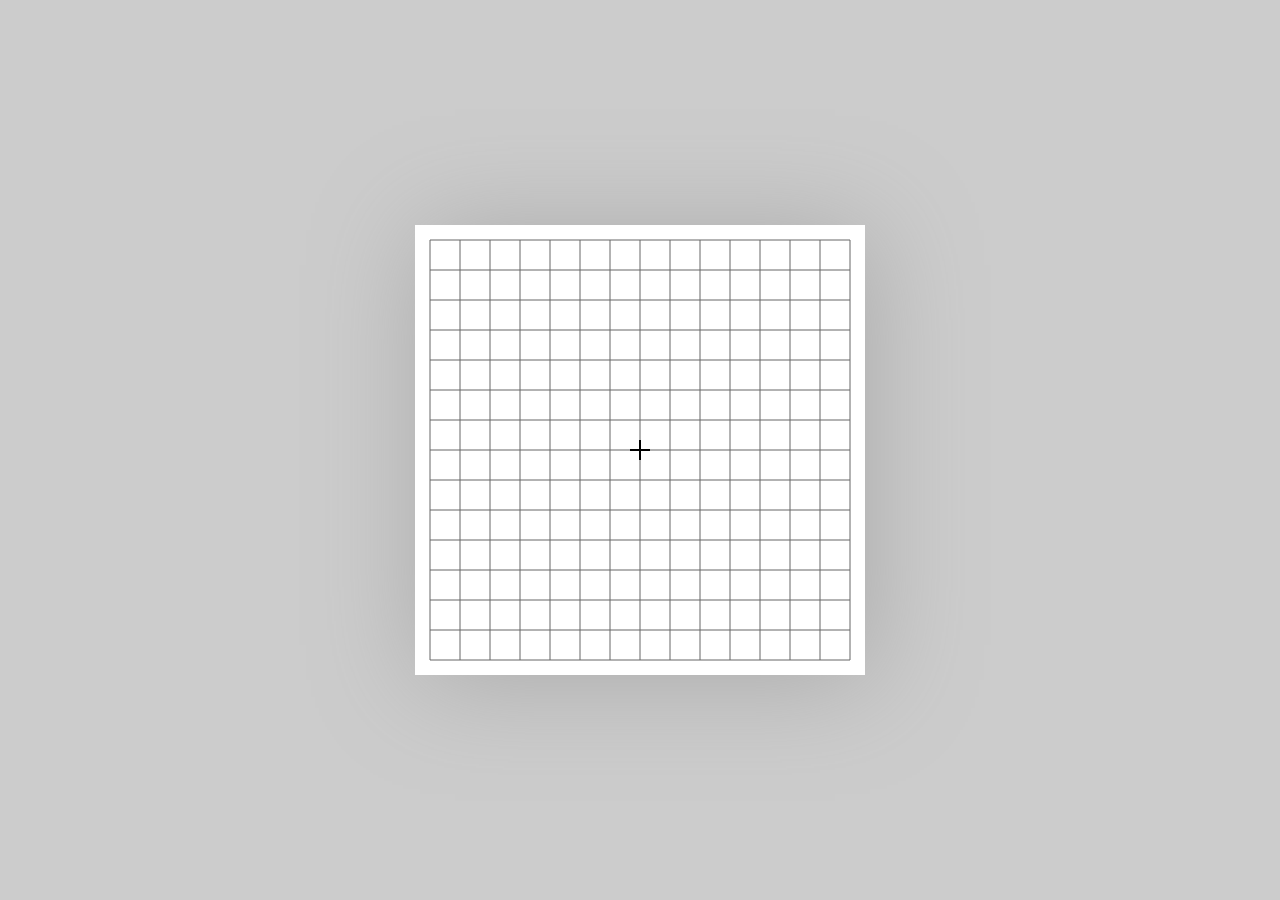
<file: five-chess/index.html>
<!DOCTYPE html>
<html lang="en">
<head>
	<meta charset="UTF-8">
	<title>Document</title>
	<meta name="renderer" content="webkit" />
	<meta name="author" content="白小明，一个迷醉技术与生活的人" />
	<meta http-equiv="X-UA-Compatible" content="IE=edge,chrome=1" />
	<meta name="viewport" content="width=device-width, initial-scale=1" />
	<link rel="stylesheet" type="text/css" href="css/myreset.css">
	<link rel="stylesheet" type="text/css" href="css/FiveChess.css">
	<!--[if lt IE 9]>
		<script type="text/javascript" src="js/html5.js"></script>
	<![endif]-->
</head>
<body>
	<div>
		<canvas id="FiveChesscanvas" width="450" height="450">
			Your browser does not support the Canvas API.
			Please upgrade your browser.
		</canvas>
	</div>
	<script type="text/javascript" src="js/FiveChess.js"></script>
</body>
</html>
</file>
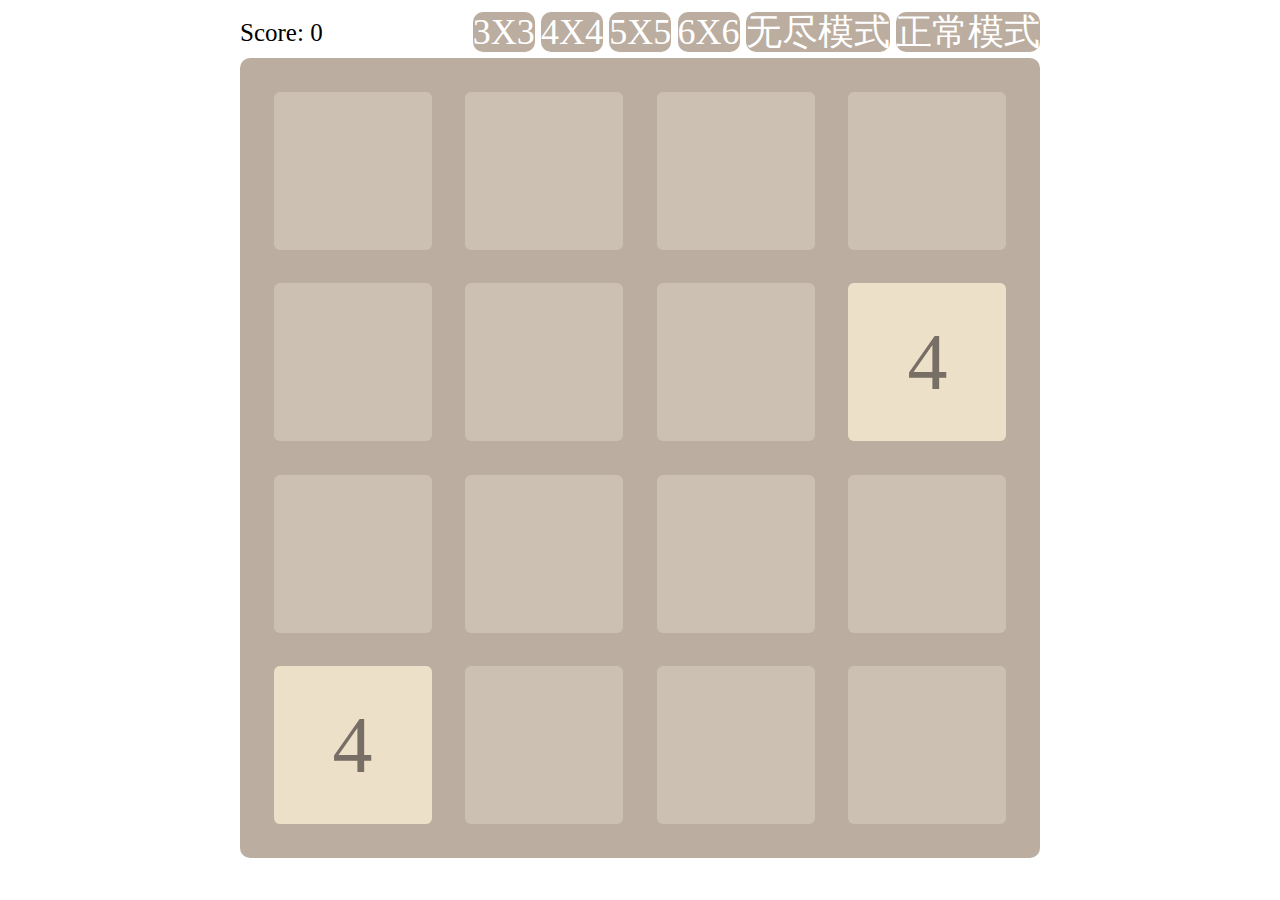
<file: 2048.html>
<!DOCTYPE html>
<html  id="m_html" style="height:100%">

<head>
  <title> 2048-game </title>
  <meta charset="utf-8" />
  <style media="screen">
    #game {
      display: none;
      position: absolute;
      left: 0px;
      top: 0px;
      right: 0px;
      bottom: 0px;
      background-color: #9DA5C3;
      opacity: 0.5;
      z-index: 1;
    }

    .clear:after {
      content: "";
      display: table;
      clear: both;
    }

    .left {
      float: left;
    }

    .right {
      float: right;
    }

    .scoreShow {
      height: 50px;
      text-align: center;
      line-height: 50px;
    }

    .model {
      text-decoration: none;
      color: white;
      background-color: #bbada0;
      font-size: 36px;
      border-radius: 10px;
    }

    .head {
      width: 800px ;
      height: 50px;
      margin: 0 auto;
      font-size: 25px;
    }

    #gridPanel {
      width: 800px ;
      height: 800px  ;
      margin: 0 auto;
      background-color: #bbada0;
      border-radius: 10px;
      position: relative;
      z-index: 1;
    }

    .grid,
    .cell {
      width: 100px ;
      height: 100px;
      border-radius: 6px;
    }

    .grid {
      background-color: #ccc0b3;
      float: left;
      margin: 16px 0 0 16px;
    }

    .cell {
      position: absolute;
      font-size: 60px;
      text-align: center;
      line-height: 100px;
      color: #fff;
    }

    .n2 {
      background-color: #eee3da
    }

    .n4 {
      background-color: #ede0c8
    }

    .n8 {
      background-color: #f2b179
    }

    .n16 {
      background-color: #f59563
    }

    .n32 {
      background-color: #f67c5f
    }

    .n64 {
      background-color: #f65e3b
    }

    .n128 {
      background-color: #edcf72
    }

    .n256 {
      background-color: #edcc61
    }

    .n512 {
      background-color: #9c0
    }

    .n1024 {
      background-color: #33b5e5
    }

    .n2048 {
      background-color: #09c
    }

    .n4096 {
      background-color: #a6c
    }

    .n8192  {
      background-color: #93c
    }

    .n16384,.n32768  {
      background-color: rgb(57, 9, 81)
    }

    .n2,
    .n4 {
      color: #776e65
    }

    #gameover {
      width: 100%;
      display: none;
      position: fixed;
      left: 50%;
      right: 50%;
      top: 148px;
      width: 220px;
      height: 200px;
      border-radius: 10px;
      background-color: white;
      margin-left: -110px;
      text-align: center;
      z-index: 5;
    }

    #gameover>a {
      display: inline-block;
      width: 170px;
      height: 50px;
      border-radius: 10px;
      text-decoration: none;
      background-color: #9F8D77;
      color: white;
      font-size: 36px;
    }
  </style>
</head>

<body    id = "m_body" >
  <div id="game">
  </div>
  <div class="head clear">
    <div class="scoreShow left">
      <span>Score:</span>
      <span id="score"></span>
    </div>
    <div class="selction right" onclick="getModel(event)">
      <a href="#" class="model" value="3">3X3</a>
      <a href="#" class="model" value="4">4X4</a>
      <a href="#" class="model" type="button">5X5</a>
      <a href="#" class="model" type="button">6X6</a>
      <a href="#" class="model" type="button">无尽模式</a>
      <a href="#" class="model" type="button">正常模式</a>


      <!-- <input type="text" id="model"> -->
      <!-- <button type="button" name="button" id="set">设置游戏</button> -->
    </div>
  </div>
  <div id="gridPanel">
  </div>
  <div id="gameover">
    <h1 id="Score"></h1>
    <a href="#" id="again" onclick="obj.gameStart()">Try again</a>

    
    <script type="text/javascript">
      var system ={};  
        var p = navigator.platform;       
        system.win = p.indexOf("Win") == 0;  
        system.mac = p.indexOf("Mac") == 0;  
        system.x11 = (p == "X11") || (p.indexOf("Linux") == 0);     
        if(system.win||system.mac||system.xll){//如果是电脑跳转到
                window.location.href="#";  
                // window.alert("电脑");
        }else{  //如果是手机,跳转到？？？？？？？？？？？？？？？？？？？？？？？？？？？？？？？？????????????
              window.location.href="#";
              // window.alert("手机") ;

              var EventUtil = {
      addHandler: function (element, type, handler) {
        if (element.addEventListener)
          element.addEventListener(type, handler, false);
        else if (element.attachEvent)
          element.attachEvent("on" + type, handler);
        else
          element["on" + type] = handler;
      },
      removeHandler: function (element, type, handler) {
        if (element.removeEventListener)
          element.removeEventListener(type, handler, false);
        else if (element.detachEvent)
          element.detachEvent("on" + type, handler);
        else
          element["on" + type] = handler;
      },
      /**
       * 监听触摸的方向
       * @param target            要绑定监听的目标元素
       * @param isPreventDefault  是否屏蔽掉触摸滑动的默认行为（例如页面的上下滚动，缩放等）
       * @param upCallback        向上滑动的监听回调（若不关心，可以不传，或传false）
       * @param rightCallback     向右滑动的监听回调（若不关心，可以不传，或传false）
       * @param downCallback      向下滑动的监听回调（若不关心，可以不传，或传false）
       * @param leftCallback      向左滑动的监听回调（若不关心，可以不传，或传false）
       */
      listenTouchDirection: function (target, isPreventDefault, upCallback, rightCallback, downCallback, leftCallback) {
        this.addHandler(target, "touchstart", handleTouchEvent);
        this.addHandler(target, "touchend", handleTouchEvent);
        this.addHandler(target, "touchmove", handleTouchEvent);
        var startX;
        var startY;
        function handleTouchEvent(event) {
          switch (event.type) {
            case "touchstart":
              startX = event.touches[0].pageX;
              startY = event.touches[0].pageY;
              break;
            case "touchend":
              var spanX = event.changedTouches[0].pageX - startX;
              var spanY = event.changedTouches[0].pageY - startY;
              
            if (Math.abs(spanX) > Math.abs(spanY)) {      //认定为水平方向滑动
                if (spanX > 30) {         //向右
                  if (rightCallback)
                    rightCallback();
                } else if (spanX < -30) { //向左
                  if (leftCallback)
                    leftCallback();
                }
              } else {                                    //认定为垂直方向滑动
                if (spanY > 30) {         //向下
                  if (downCallback)
                    downCallback();
                } else if (spanY < -30) {//向上
                  if (upCallback)
                    upCallback();
                }
              }

              break;
            case "touchmove":
              //阻止默认行为
              if (isPreventDefault)
                event.preventDefault();
              break;
          }
        }
      }
    };

    function up() {
    console.log("上");
      //  window.alert("上") ;
      obj.keyCd = 2;
      obj.moveUp();

      $("score").innerHTML = obj.score; //更新分数


    }
    function right() {
    console.log("右");
  //  window.alert("右") ;
    obj.keyCd = 1;
    obj.moveRight();
     $("score").innerHTML = obj.score; //更新分数


    }
    function down() {
      console.log("下");
      // window.alert("下") ;
      obj.keyCd = 2;
      obj.moveDown();
      $("score").innerHTML = obj.score; //更新分数


    }
    function left() {
      console.log("左");
      // window.alert("左") ;
      obj.keyCd = 1;
      obj.moveLeft();
      $("score").innerHTML = obj.score; //更新分数


    }

    EventUtil.listenTouchDirection(document.getElementById("m_html"), true, up, right, down, left)
        }
  </script>
  </div>



  <script type="text/javascript">
    var arr = [];

    function $(id) {
      return document.getElementById(id);
    }

    function C(cls) {
      return document.getElementsByClassName(cls);
    }

    var flag = false;                       //////////  全局变量控制  赢的分数

    

    var obj = {
      ROW: 4,
      CELL: 4,
      r: 0,
      c: 0,
      f: 0, //r行  c列  f查找的下一位置
      keyCd: 0,
      score: 0,
      createEle: 0, //是否需要创建元素
      eleFragment: "", //文档片段变量
      //游戏开始


      
      gameStart: function() {
        obj.init();
        document.onkeydown = function(e) { //自动获得事件对象
          switch (e.keyCode) { //判断按键号
            case 37:
              obj.keyCd = 1;
              obj.moveLeft();
              break;
            case 38:
              obj.keyCd = 2;
              obj.moveUp();
              break;
            case 39:
              obj.keyCd = 1;
              obj.moveRight();
              break;
            case 40:
              obj.keyCd = 2;
              obj.moveDown();
              break;
          }

          



          $("score").innerHTML = obj.score; //更新分数
        }

      },

      //初始化
      init: function() {
        obj.eleFragment = document.createDocumentFragment();
        for (r = 0; r < obj.ROW; r++) {
          arr.push([]);
          for (c = 0; c < obj.CELL; c++) {
            arr[r][c] = 0;
            if (obj.createEle == 1) {
              obj.create(r, c);
            }
          }
        }
        if (obj.createEle == 1) {
          obj.createEle = 0;
          $("gridPanel").innerHTML = ""; //清空原有的元素
          $("gridPanel").appendChild(obj.eleFragment); //添加元素
        }
        obj.score = 0;
        $("score").innerHTML = obj.score;
        $("game").style.display = "none";
        $("gameover").style.display = "none";
        obj.random(); //开始游戏随机生成两个数
        obj.random();
        obj.updateView();
      },
      //创建div元素，添加到gridPanel中
      create: function(r, c) {
        var grid, cell;
        var increment = 14 ,
          grWidth, grHeight, grMarginTop, grMarginLeft, ceWidth, ceHight;
        grid = document.createElement("div");
        cell = document.createElement("div");
        grid.id = "g" + r + c;
        grid.className = "grid";
        cell.id = "c" + r + c;
        cell.className = "cell";

        if (obj.ROW == 3) {
          increment = 24 ;
        } else if (obj.ROW == 4) {
          increment = 18 ;
        }
        grWidth = grHeight = ceWidth = ceHight = 122 + (6 - obj.ROW) * increment; //优化后
        grMarginTop = grMarginLeft = (800 - grWidth * obj.ROW) / (obj.ROW + 1);
        grid.style.width = grWidth + "px";
        grid.style.height = grHeight + "px";
        grid.style.marginTop = grMarginTop + "px";
        grid.style.marginLeft = grMarginLeft + "px";
        cell.style.width = ceWidth + "px";
        cell.style.height = ceHight + "px";
        cell.style.top = grMarginTop + r * (grMarginTop + ceWidth) + "px";
        cell.style.left = grMarginLeft + c * (grMarginLeft + ceHight) + "px";
        cell.style.lineHeight = ceHight + "px";
        cell.style.fontSize = 60 + (6 - obj.ROW) * 10 + "px";
        //优化前
        /*if (obj.ROW == 3) {
          grid.style.width = "140px";
          grid.style.height = "140px";
          grid.style.margin = "15px 0 0 15px";
          cell.style.width = "140px";
          cell.style.height = "140px";
          cell.style.top = 15 + r * 155 + "px"; //设置距离上一位置的高度
          cell.style.left = 15 + c * 155 + "px"; //设置离左一位置的距离
          cell.style.lineHeight = "140px";
        } else if (obj.ROW == 4) {
          grid.style.width = "100px";
          grid.style.height = "100px";
          grid.style.margin = "16px 0 0 16px";
          cell.style.width = "100px";
          cell.style.height = "100px";
          cell.style.top = 16 + r * 116 + "px";
          cell.style.left = 16 + c * 116 + "px";
          cell.style.lineHeight = "100px";
        } else if (obj.ROW == 5) {
          grid.style.width = "75px";
          grid.style.height = "75px";
          grid.style.margin = "17.5px 0 0 17.5px";
          cell.style.width = "75px";
          cell.style.height = "75px";
          cell.style.top = 17.5 + r * 92.5 + "px";
          cell.style.left = 17.5 + c * 92.5 + "px";
          cell.style.fontSize = "40px";
          cell.style.lineHeight = "75px";
        } else if (obj.ROW == 6) {
          grid.style.width = "66px";
          grid.style.height = "66px";
          grid.style.margin = "12px 0 0 12px";
          cell.style.width = "66px";
          cell.style.height = "66px";
          cell.style.top = 12 + r * 78 + "px";
          cell.style.left = 12 + c * 78 + "px";
          cell.style.fontSize = "30px";
          cell.style.lineHeight = "66px";
        }*/
        obj.eleFragment.appendChild(grid);
        obj.eleFragment.appendChild(cell);
      },
      //随机产生一个新的数
      random: function() {
        while (1) {
          var row = Math.floor(Math.random() * obj.ROW);
          var cell = Math.floor(Math.random() * obj.CELL);
          if (arr[row][cell] == 0) { //判断生成的随机数位置为0才随机生成2或4
            arr[row][cell] = (Math.random() > 0.5) ? 4 : 2;
            break;
          }
        }
        // var row = Math.floor(Math.random() * 4);
        // var cell = Math.floor(Math.random() * 4);
        // if (arr[row][cell] == 0) { //判断生成的随机数位置为0才随机生成2或4
        //   arr[row][cell] = (Math.random() > 0.5) ? 4 : 2;
        //   return;
        // }
        // obj.random();//递归影响执行效率
      },
      //更新页面
      updateView: function() {
        var win = 0;
        for (r = 0; r < obj.ROW; r++) {
          for (c = 0; c < obj.CELL; c++) {
            if (arr[r][c] == 0) { //值为0的不显示
              $("c" + r + c).innerHTML = ""; //0不显示
              $("c" + r + c).className = "cell" //清除样式
            } else {
              $("c" + r + c).innerHTML = arr[r][c];
              $("c" + r + c).className = "cell n" + arr[r][c]; //添加不同数字的颜色
              if(flag == false)
              {
                if (obj.ROW == 3 && arr[r][c] == 1024) {
                win = 1;
              } else if (obj.ROW == 4 && arr[r][c] == 2048) {
                win = 1;
              } else if (obj.ROW == 5 && arr[r][c] == 4096) {
                win = 1;
              } else if (obj.ROW == 6 && arr[r][c] == 8192) {
                win = 1;
              }

              }
              
            }
          }
        }
        if (win == 1) { //通关
          $("game").style.display = "block";
          $("gameover").style.display = "block";
          $("Score").innerHTML = "You win!<br>Score:" + obj.score;
        }
        if (obj.isGameOver()) { //游戏失败
          $("game").style.display = "block";
          $("gameover").style.display = "block";
          $("Score").innerHTML = "GAME OVER!<br>Score:" + obj.score;
          console.log("gameover");
        }
      },
      //游戏失败
      isGameOver: function() {
        for (r = 0; r < obj.ROW; r++) {
          for (c = 0; c < obj.CELL; c++) {
            if (arr[r][c] == 0) { //有0还不是gameover
              return false;
            } else if (c != obj.CELL - 1 && arr[r][c] == arr[r][c + 1]) { //左往右  前一个和下一个不相等
              return false;
            } else if (r != obj.ROW - 1 && arr[r][c] == arr[r + 1][c]) { //上往下 上一个和下一个不相等
              return false;
            }
          }
        }
        return true;
      },
      //查找下一个不为0的数值的位置
      find: function(r, c, start, condition, direction) {
        if (obj.keyCd == 2) { //上下按键
          if (direction == 1) { //向上按键  f++
            for (var f = start; f < condition; f += direction) {
              if (arr[f][c] != 0) {
                return f;
              }
            }
          } else { //向下按键 f--
            for (var f = start; f >= condition; f += direction) {
              if (arr[f][c] != 0) {
                return f;
              }
            }
          }

        } else { //左右按键
          if (direction == 1) { //左按键   f++
            for (var f = start; f < condition; f += direction) {
              if (arr[r][f] != 0) {
                return f;
              }
            }
          } else { //右按键  f--
            for (var f = start; f >= condition; f += direction) {
              if (arr[r][f] != 0) {
                return f;
              }
            }
          }
        }
        return null; //循环结束仍然没有找到！=0的数值，返回null
      },
      //左按键的处理
      dealToLeft: function(r) {
        var next;
        for (c = 0; c < obj.ROW; c++) {
          next = obj.find(r, c, c + 1, obj.CELL, 1); //找出第一个不为0的位置
          if (next == null) break; //没有找到就返回
          //如果当前位置为0
          if (arr[r][c] == 0) {
            arr[r][c] = arr[r][next]; //把找到的不为0的数值替换为当前位置的值
            arr[r][next] = 0; //找到的位置清0
            c--; //再次循环多一次，查看后面否有值与替换后的值相同，
          } else if (arr[r][c] == arr[r][next]) { //如果当前位置与找到的位置数值相等，则相加
            arr[r][c] *= 2;
            arr[r][next] = 0;
            obj.score += arr[r][c];
          }
        }
      },
      move: function(itertor) {
        var before, //没处理前
          after; //after处理后
        before = arr.toString();
        itertor(); //执行for函数
        after = arr.toString();
        if (before != after) { //前后对比，如果不同就update
          obj.random();
          obj.updateView();
        }
      },
      moveLeft: function() {
        obj.move(function() {
          for (r = 0; r < obj.ROW; r++) {
            obj.dealToLeft(r);
          }
        })
        // if 当前位置 不为零
        // 从当前位置，下一个成员开始，遍历，
        // 如果找到，与当前位置相等的数，
        // 两者相加，并把不为零的成员，设置为零
        // 如果 当前位置是 零
        // 从当前位置下一个成员开始遍历
        // 如果找到 第一个不为零的成员
        // 当前位置数值设置为这个不为零的成员的值 ，并且把那个不为零的成员设置为 0
      },
      //右按键处理
      dealToRight: function(r) {
        var next;
        for (c = obj.CELL - 1; c >= 0; c--) {
          next = obj.find(r, c, c - 1, 0, -1); //找出第一个不为0的位置
          if (next == null) break; //没有找到就返回
          //如果当前位置为0
          if (arr[r][c] == 0) {
            arr[r][c] = arr[r][next]; //把找到的不为0的数值替换为当前位置的值
            arr[r][next] = 0; //找到的位置清0
            c++; //再次循环多一次，查看后面否有值与替换后的值相同，
          } else if (arr[r][c] == arr[r][next]) { //如果当前位置与找到的位置数值相等，则相加
            arr[r][c] *= 2;
            arr[r][next] = 0;
            obj.score += arr[r][c];
          }
        }
      },
      moveRight: function() {
        obj.move(function() {
          for (r = 0; r < obj.ROW; r++) {
            obj.dealToRight(r);
          }
        })
      },
      //上按键处理
      dealToUp: function(c) {
        var next;
        for (r = 0; r < obj.ROW; r++) {
          next = obj.find(r, c, r + 1, obj.ROW, 1); //找出第一个不为0的位置
          if (next == null) break;
          //如果当前位置为0
          if (arr[r][c] == 0) {
            arr[r][c] = arr[next][c]; //把找到的不为0的数值替换为当前位置的值
            arr[next][c] = 0; //找到的位置清0
            r--; //再次循环多一次，查看后面否有值与替换后的值相同
          } else if (arr[r][c] == arr[next][c]) { //如果当前位置与找到的位置数值相等，则相加
            arr[r][c] *= 2;
            arr[next][c] = 0;
            obj.score += arr[r][c];
          }
        }
      },
      moveUp: function() {
        obj.move(function() {
          for (c = 0; c < obj.CELL; c++) {
            obj.dealToUp(c);
          }
        })
      },
      //下按键处理
      dealToDown: function(c) {
        var next;
        for (r = obj.ROW - 1; r >= 0; r--) {
          next = obj.find(r, c, r - 1, 0, -1); //找出第一个不为0的位置
          if (next == null) {
            break;
          }
          //如果当前位置为0
          if (arr[r][c] == 0) {
            arr[r][c] = arr[next][c]; //把找到的不为0的数值替换为当前位置的值
            arr[next][c] = 0; //找到的位置清0
            r++; //再次循环多一次，查看后面否有值与替换后的值相同
          } else if (arr[r][c] == arr[next][c]) { //如果当前位置与找到的位置数值相等，则相加
            arr[r][c] *= 2;
            arr[next][c] = 0;
            obj.score += arr[r][c];
          }
        }
      },
      moveDown: function() {
        obj.move(function() {
          for (c = 0; c < obj.CELL; c++) {
            obj.dealToDown(c);
          }
        })
      }
    }
    window.onload = function() {
      obj.createEle = 1;
      obj.gameStart();
    }
    //切换模式

    function getModel(e) { //事件冒泡获取a元素
      var a = e.target,
        modelValue = 4;
      if (a.nodeName == "A") {
        if (a.innerHTML == "3X3") {
          modelValue = 3;
        } else if (a.innerHTML == "4X4") {
          modelValue = 4;
        } else if (a.innerHTML == "5X5") {
          modelValue = 5;
        } else if (a.innerHTML == "6X6") {
          modelValue = 6;
        }
        else if (a.innerHTML == "无尽模式") {
          flag = true;
          // window.alert("无尽");
        }
        else if (a.innerHTML == "正常模式") {
          flag = false;
          // window.alert("正常");

        }
        obj.ROW = obj.CELL = modelValue;
        obj.createEle = 1; //需要创建格子div元素的标志
        obj.gameStart();
      }
    }

    //   var modelValue = parseInt($("model").value);
    //   if (isNaN(modelValue)) {
    //     modelValue = 4; //默认是4*4
    //   }
    //   if (modelValue <= 2 || modelValue > 6) return; //2格或者大于6格无效
    //   obj.ROW = modelValue;
    //   obj.CELL = modelValue;
    //   obj.createEle = 1;
    //   obj.gameStart();
    //   console.log(modelValue);
    // }

    




  </script>

</body>

</html>
</file>
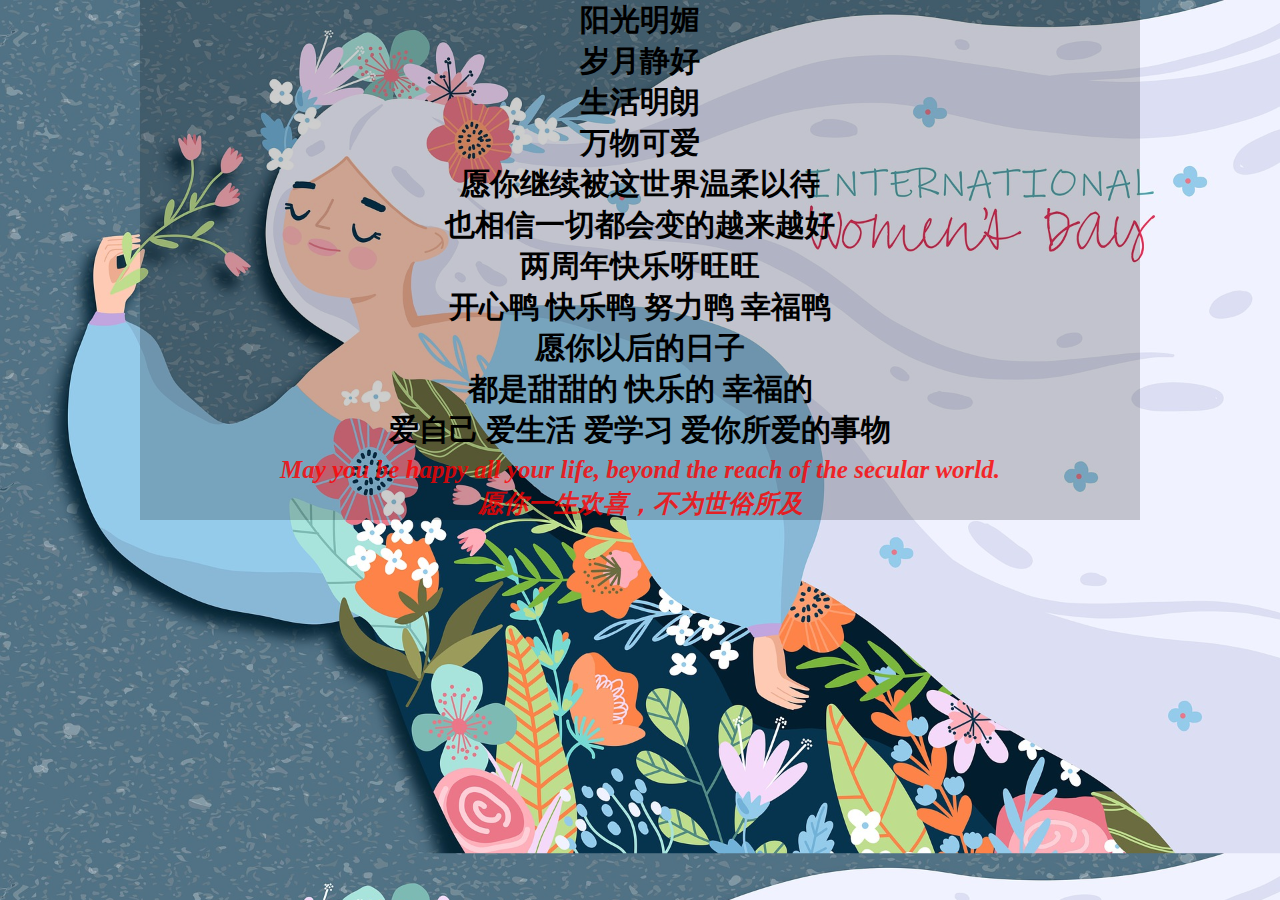
<file: comment.html>
<!DOCTYPE html>
<html lang="en">

<head>
    <meta charset="UTF-8">
    <meta http-equiv="X-UA-Compatible" content="IE=edge">
    <meta name="viewport" content="width=device-width, initial-scale=1.0">
    <title>happy birthday to you~</title>
    <link href="img/cake1.png" rel="shortcut icon" type="image/x-icon">
    <!--<embed src="music/环游星空.mp3" hidden="false" autostart="true" loop="5" width="230px" height="60px" style="border-radius:80px;opacity:.8">  -->
    
    <audio src="music/夜、萤火虫和你.mp3" loop="loop" autoplay="autoplay"   id="audio"  ></audio>

    <style>
        * {
            margin: 0;
            padding: 0;
        }

        .wantToSay {
            width: 1000px;
            /* height: 800px; */
            margin: 0 auto;
            margin-bottom: 20px;
            text-align: center;
            background-color: rgba(0, 0, 0, 0.192);
            cursor: move;
            font-family: 楷体;
            font-weight: 700;
            font-size: 30px;
        }

        body {
            background: url(img/bg.jpg);
            background-size: 100%;
            background-attachment: fixed;
            animation: bg1 40s infinite;
            -webkit-animation: bg1 40s infinite;
            /*Safari and Chrome*/
        }

        @keyframes bg1 {

            0% {
                background-size: 100% auto;
            }

            50% {
                background-size: 120% auto;
            }

            100% {
                background-size: 100% auto;
            }

        }

        @-webkit-keyframes bg1 /*Safari and Chrome*/{

            0% {
                background-size: 100%;
            }

            50% {
                background-size: 120%;
            }

            100% {
                background-size: 100%;
            }

        }

        em {
            font-size: 25px;
        }

        span {
            color: rgba(255, 99, 99, 0.582);
        }
    </style>
</head>

<body>
    <div class="wantToSay">
        阳光明媚 <br>
        岁月静好 <br>
        生活明朗 <br>
        万物可爱 <br>
        愿你继续被这世界温柔以待 <br>
        也相信一切都会变的越来越好 <br>
        两周年快乐呀旺旺 <br>
        开心鸭 快乐鸭 努力鸭 幸福鸭<br>
        愿你以后的日子 <br>
        都是甜甜的 快乐的 幸福的<br>

<!--        （咳咳，回归主题，一秒正经）<br>-->
<!--        岁月也许会衰老我们年轻的容颜，会不断发生许许多多的未知，会逐渐改变我们的心态... <br>-->
<!--        不同的生活，各自的空间，但 唯一不变的是那份深深的情谊，我想，这便是最好的你我~<br>-->
<!--        让我们各自变得更加优秀吧 总有一天 会再见面的 期待下次相遇 <br>-->
<!--        努力 奋斗<br>-->
        爱自己 爱生活 爱学习 爱你所爱的事物<br>
        <em style="color: red;opacity: .8;"> May you be happy all your life, beyond the reach of the secular world. <br>
            愿你一生欢喜，不为世俗所及 <br></em>
    </div>

    <script>
    function playSound(){
        var audio=document.getElementById("audio");
        // var embed = document.getElementById("embed");
      //  window.alert(embed) 
        if(audio.paused ) {  //如果音频是暂停状态
            audio.load;     //加载音频文件
            audio.play();	//播放
        }
        // else if(!embed.paused)
        // {
        //     audio.pause()
        // }
    }

    function requestFullScreen(element) {
            var element = document.documentElement;
            // 判断各种浏览器，找到正确的方法
            //alert(element.webkitRequestFullScreen);
            var requestMethod = element.requestFullScreen || //W3C
                element.webkitRequestFullScreen || //Chrome等
                element.mozRequestFullScreen || //FireFox
                element.msRequestFullScreen; //IE11
            if (requestMethod) {
                requestMethod.call(element);
            }
            else if (typeof window.ActiveXObject !== "undefined") {//for Internet Explorer
                var wscript = new ActiveXObject("WScript.Shell");
                if (wscript !== null) {
                    wscript.SendKeys("{F11}");
                }
            }
        }

    //调用
    window.onclick=function () {
        playSound();
        requestFullScreen();
    }
    </script>
</body>

</html>
</file>
<file: five-chess/css/FiveChess.css>
@charset "utf-8";
body {
	background: #ccc;
}
canvas {
	position: absolute;
	top: 50%;
	left: 50%;
	margin: -225px 0 0 -225px;
	background: #fff;
	box-shadow: 5px 5px 100px #aaa;
}
</file>
<file: five-chess/css/myreset.css>
/*
    维护：白小明
    版本：v1.0 | 2016113
    理念：清除和重置是紧密不可分的
    特色：适应中文，基于最新主流浏览器
*/

/* 清除内外边距 */
@charset "utf-8";
body, h1, h2, h3, h4, h5, h6, hr, p, blockquote, 
pre,dl, dt, dd, ul, ol, li, 
fieldset, lengend, button, input, textarea, 
th, td { margin: 0; padding: 0; }

/* 重置格式元素 */
ul, ol { list-style: none; }
a { text-decoration: none; }
a:hover { text-decoration: underline; }
q:before, q:after { content: ''; }

/* 重置表单元素 */
legend { color: #000; } /* for ie6 */
button, input, select, textarea { font-size: 100%; } /* 使得表单元素在 ie 下能继承字体大小 */ 

/* 重置表格元素 */
table { border-collapse: collapse; border-spacing: 0; }
</file>
